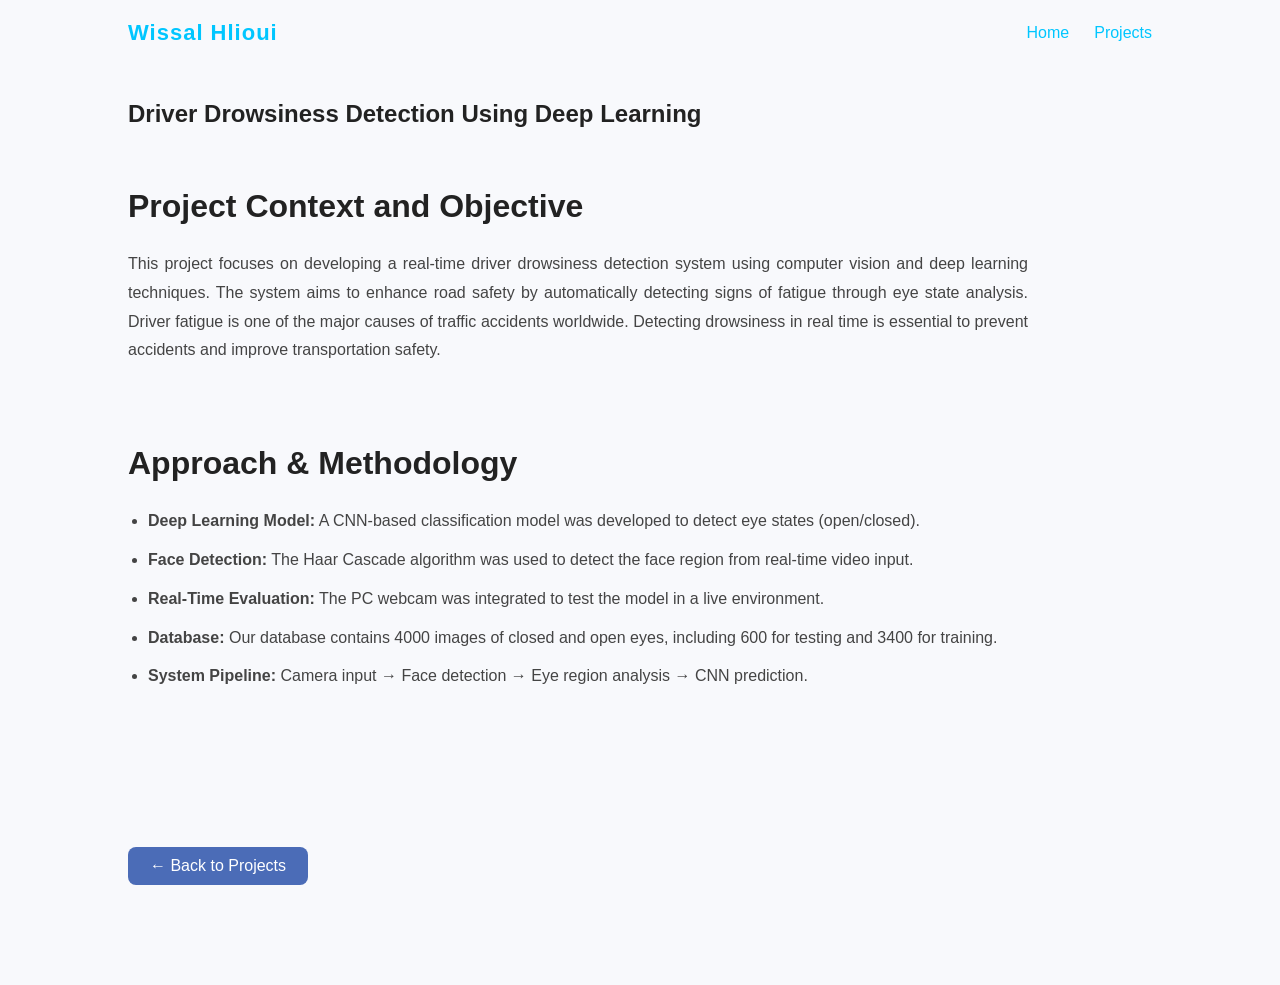
<file: project_drowsiness.html>
<!DOCTYPE html>
<html lang="en">
<head>
    <meta charset="UTF-8">
    <title>Driver Drowsiness Detection</title>
    <link rel="stylesheet" href="style.css">
</head>

<body>

<nav class="navbar">
    <div class="logo">Wissal Hlioui</div>
    <div class="nav-links">
        <a href="index.html">Home</a>
        <a href="index.html#projects">Projects</a>
    </div>
</nav>


<section class="drowsiness-page">

    <!-- Title -->
    <h1 class="project-title">
        Driver Drowsiness Detection Using Deep Learning
    </h1>

    <!-- Section 1: Overview -->
    <div class="project-section">
        <div class="project-text">
            <h2>Project Context and Objective</h2>
            <p>
                This project focuses on developing a real-time driver
                drowsiness detection system using computer vision and
                deep learning techniques. The system aims to enhance
                road safety by automatically detecting signs of fatigue
                through eye state analysis. Driver fatigue is one of the major causes of traffic accidents worldwide.
                Detecting drowsiness in real time is essential to prevent accidents
                and improve transportation safety.
            </p>
        </div>
    </div>

   

    <!-- Section 2: Approach & Methodology -->
    <div class="project-section">
        <div class="project-text">
            <h2>Approach & Methodology</h2>

            <ul class="data-list">
                <li>
                    <strong>Deep Learning Model:</strong>
                    A CNN-based classification model was developed to detect
                    eye states (open/closed).
                </li>

                <li>
                    <strong>Face Detection:</strong>
                    The Haar Cascade algorithm was used to detect the face
                    region from real-time video input.
                </li>

                <li>
                    <strong>Real-Time Evaluation:</strong>
                    The PC webcam was integrated to test the model in a live environment.
                </li>

                 <li>
                    <strong>Database:</strong>
                    Our database contains 4000 images of closed and open eyes, including 600 for testing and 3400 for training.                </li>

                <li>
                    <strong>System Pipeline:</strong>
                    Camera input → Face detection → Eye region analysis → CNN prediction.
                </li>
            </ul>

        </div>
    </div>

    <br><br>
    <a href="index.html#projects" class="btn-back">
        ← Back to Projects
    </a>

</section>
<script src="main.js"></script>
</body>
</html>
</file>
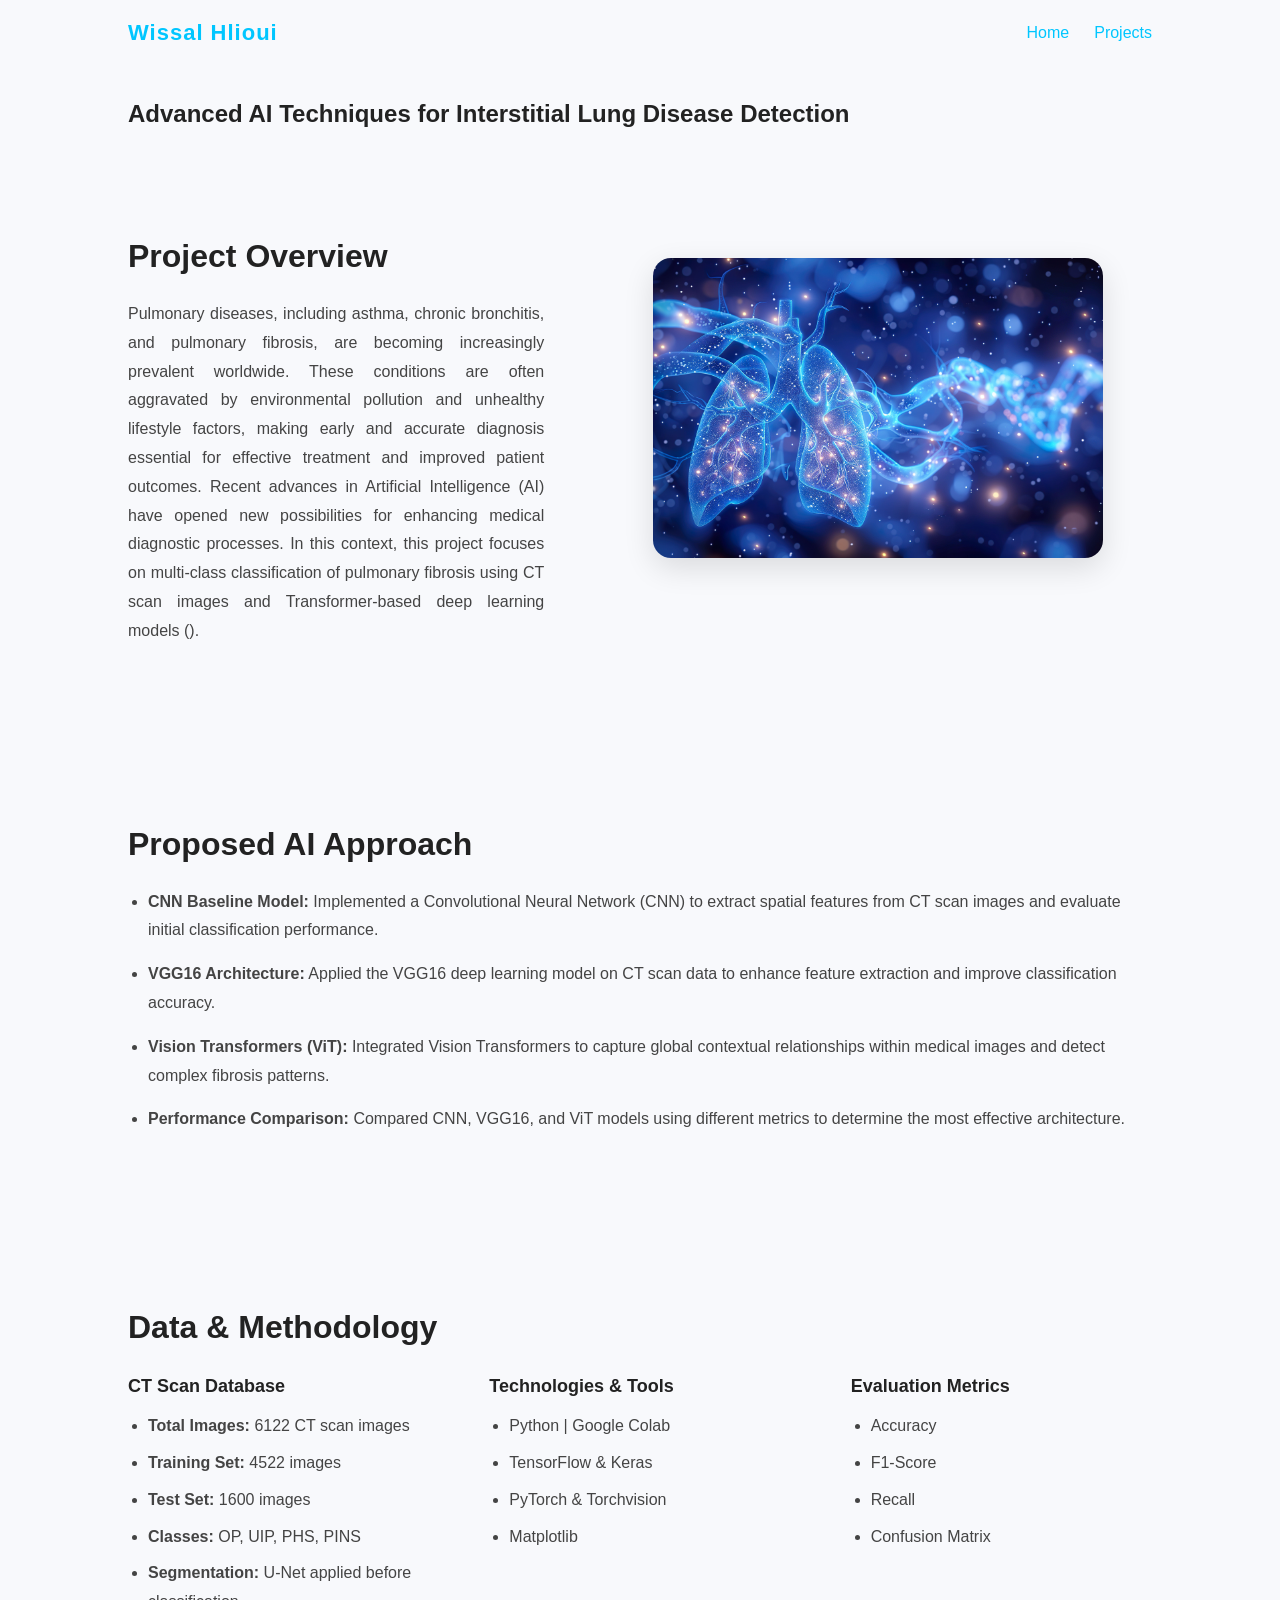
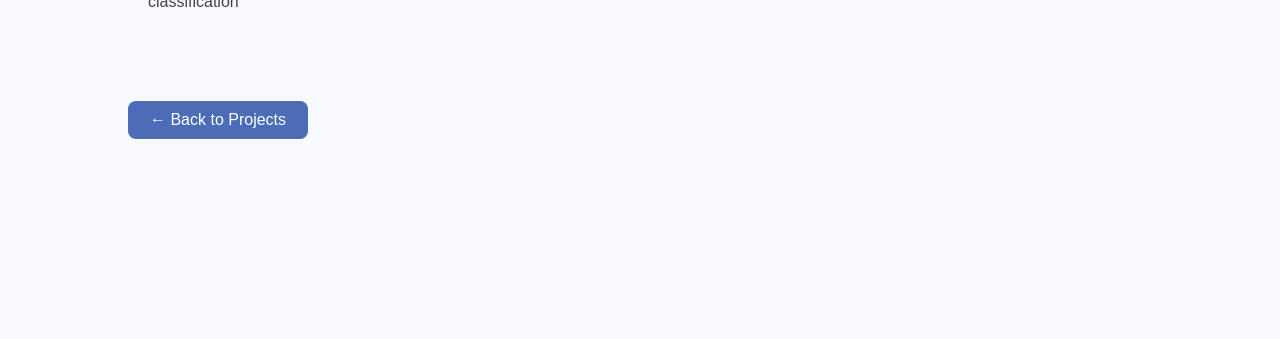
<file: project_fibrosis.html>
<!DOCTYPE html>
<html lang="en">
<head>
    <meta charset="UTF-8">
    <title>Advanced AI Techniques for ILD Detection</title>
    <link rel="stylesheet" href="style.css">
</head>

<body>

<nav class="navbar">
    <div class="logo">Wissal Hlioui</div>
    <div class="nav-links">
        <a href="index.html">Home</a>
        <a href="index.html#projects">Projects</a>
    </div>
</nav>

<section class=" fibrosis-page">

    <h1 class="project-title">
        Advanced AI Techniques for Interstitial Lung Disease Detection
    </h1>

    <!-- Section 1 -->
    <div class="project-section">
        <div class="project-text">
            <h2>Project Overview</h2>
            <p>
                Pulmonary diseases, including asthma, chronic bronchitis, and pulmonary fibrosis, are becoming increasingly prevalent worldwide.
                These conditions are often aggravated by environmental pollution and unhealthy lifestyle factors, making early and accurate diagnosis essential for effective treatment and improved patient outcomes.
                Recent advances in Artificial Intelligence (AI) have opened new possibilities for enhancing medical diagnostic processes.
                 In this context, this project focuses on multi-class classification of pulmonary fibrosis using CT scan images and  Transformer-based deep learning models ().
                
            </p>
        </div>

        <div class="project-image overview-image">
            <img src="images/overview.jpg" alt="Overview Image">
        </div>
    </div>

    <!-- Section 2 -->
    <div class="project-section">
        <div class="project-text">
            <h2>Proposed AI Approach</h2>
            <ul class="ai-list">
                 <li>
                    <strong>CNN Baseline Model:</strong>
                    Implemented a Convolutional Neural Network (CNN) to extract spatial features
                    from CT scan images and evaluate initial classification performance.
                </li>

                <li>
                    <strong>VGG16 Architecture:</strong>
                    Applied the VGG16 deep learning model on CT scan data to enhance feature
                    extraction and improve classification accuracy.
                </li>

                <li>
                    <strong>Vision Transformers (ViT):</strong>
                    Integrated Vision Transformers to capture global contextual relationships
                     within medical images and detect complex fibrosis patterns.
                </li>

                <li>
                   <strong>Performance Comparison:</strong>
                   Compared CNN, VGG16, and ViT models using different metrics
                  to determine the most effective architecture.
                </li>
            </ul>
        </div>

    </div>

    <!-- Section 3 -->
    <div class="project-section">
        <div class="project-text">
           <h2>Data & Methodology</h2>

           <div class="project-info-grid">

                <div class="info-block">
                    <h3>CT Scan Database</h3>
                    <ul class="data-list">
                        <li><strong>Total Images:</strong> 6122 CT scan images</li>
                        <li><strong>Training Set:</strong> 4522 images</li>
                        <li><strong>Test Set:</strong> 1600 images</li>
                        <li><strong>Classes:</strong> OP, UIP, PHS, PINS</li>
                        <li><strong>Segmentation:</strong> U-Net applied before classification</li>
                    </ul>
            </div>

            <div class="info-block">
                <h3>Technologies & Tools</h3>
                   <ul class="data-list">
                      <li>Python | Google Colab</li>
                       <li>TensorFlow & Keras</li>
                      <li>PyTorch & Torchvision</li>
                      <li>Matplotlib</li>
                    </ul>
            </div>

           <div class="info-block">
                <h3>Evaluation Metrics</h3>
                    <ul class="data-list">
                      <li>Accuracy</li>
                       <li>F1-Score</li>
                      <li>Recall</li>
                      <li>Confusion Matrix</li>
                    </ul>
            </div>

    </div>
    <br><br>
    <a href="index.html#projects" class="btn-back">← Back to Projects</a>

</section>
<script src="main.js"></script>
</body>
</html>
</file>
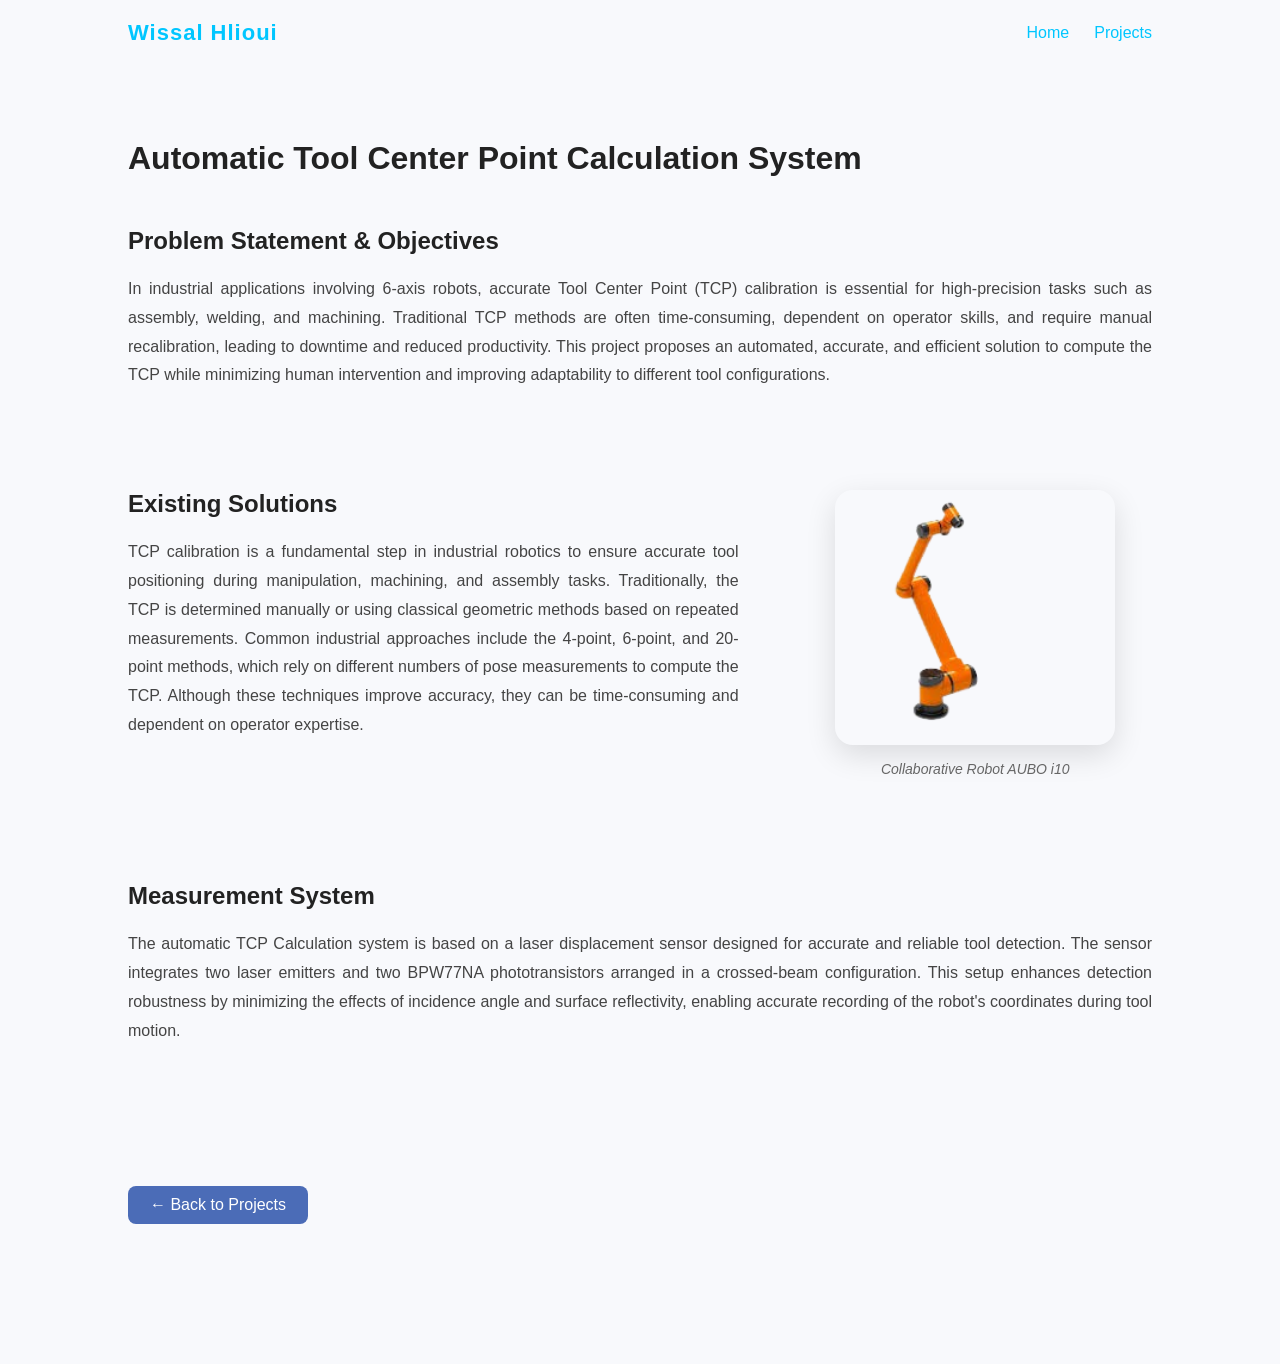
<file: project_tcp.html>
<!DOCTYPE html>
<html lang="en">
<head>
    <meta charset="UTF-8">
    <title>Automatic TCP Calibration System</title>
    <link rel="stylesheet" href="style.css">
</head>

<body>

<nav class="navbar">
    <div class="logo">Wissal Hlioui</div>
    <div class="nav-links">
        <a href="index.html">Home</a>
        <a href="index.html#projects">Projects</a>
    </div>
</nav>

<section class="tcp-page">
    
    <h1>Automatic Tool Center Point Calculation System</h1>

    <!-- Section 1: Problem Statement & Objectives -->
    <div class="project-section">
        <div class="project-text">
            <h2>Problem Statement & Objectives</h2>
            <p>
                In industrial applications involving 6-axis robots, accurate Tool Center Point (TCP) calibration is essential for high-precision tasks such as assembly, welding, and machining.
                 Traditional TCP methods are often time-consuming, dependent on operator skills, and require manual recalibration, leading to downtime and reduced productivity.
                 This project proposes an automated, accurate, and efficient solution to compute the TCP while minimizing human intervention and improving adaptability to different tool configurations.
            </p>
        </div>
        
    </div>

    <!-- Section 2: Existing Solutions  -->
    <div class="project-section">
        <div class="project-text">
            <h2>Existing Solutions</h2>
            <p>
                TCP calibration is a fundamental step in industrial robotics to ensure accurate tool positioning during manipulation, machining, and assembly tasks.
                 Traditionally, the TCP is determined manually or using classical geometric methods based on repeated measurements.
                  Common industrial approaches include the 4-point, 6-point, and 20-point methods, which rely on different numbers of pose measurements to compute the TCP.
                   Although these techniques improve accuracy, they can be time-consuming and dependent on operator expertise.
            </p>
        </div>
        <div class="project-image">
            <img src="images/image-robot.jpg.png" alt="Robot Used">
            <p class="image-caption">Collaborative Robot AUBO i10</p>
        </div>
        
    </div>

    <!-- Section 3: Measurement System -->
    <div class="project-section">
        <div class="project-text">
            <h2>Measurement System</h2>
            <p>
                The automatic TCP Calculation system is based on a laser displacement sensor designed for accurate and reliable tool detection. The sensor integrates two laser emitters and two BPW77NA phototransistors arranged in a crossed-beam configuration. This setup enhances detection robustness by minimizing the effects of incidence angle and surface reflectivity, enabling accurate recording of the robot's coordinates during tool motion.
            </p>
        </div>
    
    </div>

    
    <a href="index.html#projects" class="btn-back">← Back to Projects</a>

</section>
<script>
window.addEventListener("scroll", function () {
    const navbar = document.querySelector(".navbar");
    navbar.classList.toggle("scrolled", window.scrollY > 50);
});
</script>
<script src="main.js"></script>

</body>
</html>
</file>
<file: style.css>
* {
    margin: 0;
    padding: 0;
    box-sizing: border-box;
   
}

body {
    font-family: Arial, sans-serif;
    background-color: #f8f9fc;
    color: #333;
}



html{
    scroll-behavior: smooth;
}
/* Typing Animation */
.animated-title {
    font-size: 32px;
    font-weight: bold;
    color: #fff;
    overflow: hidden;
}

.text-typed {
    border-right: 3px solid #7bbfed;
    white-space: nowrap;
}

.cursor {
    display: inline-block;
    width: 3px;
    background-color: #7bbfed;
    animation: blink-cursor 0.7s steps(2) infinite;
}

@keyframes blink-cursor {
  0%, 50% { opacity: 1; }
  51%, 100% { opacity: 0; }
}

/* HOME SECTION */

/* About Section Layout */
.about-container {
    display: flex;
    align-items: center;
    justify-content: space-between;
    gap: 50px;
}

.about-text {
    flex: 1;
}

.about-image {
    flex: 1;
    text-align: right;
}

.about-image img {
    width: 300px;
    border-radius: 15px;
    box-shadow: 0 10px 25px rgba(0,0,0,0.15);
    transition: transform 0.3s ease;
}

.about-image img:hover {
    transform: scale(1.05);
}

.Intro-text h2 {
    animation: fadeIn 1.5s ease-in-out;
}
.Intro {
    display: flex;
    justify-content: space-between;
    align-items: center;
    padding: 80px 10%;
    padding-top: 120px;
    min-height: 90vh;
    background: linear-gradient(135deg, #991e4d, #162234, #8b4062);
    color: white;
    flex-direction: row-reverse;
    position: relative;
}
.nav-links {
    display: flex;
    align-items: center;
}

/*responsive*/

@media (max-width: 768px) {
    .Intro {
        flex-direction: column;
        text-align: center;
        gap: 30px;
    }
    .Intro-image{
        margin-top: 20px;
    }
    .buttons {
        justify-content: center;
    }
}


/* ===== ABOUT RESPONSIVE ===== */

@media (max-width: 900px) {

    .about-container {
        flex-direction: column;
        align-items: center;
        text-align: left;
        gap: 30px;
    }

    .about-text {
        width: 100%;
        max-width: 100%;
    }

    .about-image {
        text-align: center;
    }

    .about-image img {
        width: 220px;
    }

}
.name-highlight {
    color: #768ad4;
    font-weight: 600;
}
.Intro-text {
    max-width: 600px;
}

.Intro-text h3 {
    font-weight: 400;
    margin-bottom: 10px;
}

.Intro-text h1 {
    font-size: 48px;
    margin-bottom: 10px ;
}

.Intro-text h2 {
    color: #7bbfed;
    margin-bottom: 20px;
}

.Intro-text p {
    margin-bottom: 25px;
    line-height: 1.6;
}


.Intro-image img {
    width: 350px;
    height: 350px;
    object-fit: cover;
    border-radius: 50%;
    border: 4px solid #90bdd2;
    box-shadow: 0 0 40px rgba(112, 139, 181, 0.6);
    transition: 0.4s ease;
}

.Intro-image img:hover {
    transform: scale(1.05);
}

header h1 {
    font-size: 40px;
}

header p {
    margin: 15px 0;
    font-size: 18px;
}
.btn-small {
    display: inline-block;
    padding: 7px 17px;
    font-size: 14px;
    background: #18aad6;
    color: white;
    text-decoration: none;
    border-radius: 5px;
    transition: 0.3s;
}

.btn-small:hover {
    background: white;
    color: #0f2027;
}


.btn-primary {
    display: inline-block;
    padding: 12px 28px;
    font-size: 15px;
    background: linear-gradient(135deg, #7b2ff7, #2e9fff);
    color: white;
    text-decoration: none;
    border-radius: 8px;
    font-weight: 600;
    transition: all 0.3s ease;
    box-shadow: 0 4px 12px rgba(46,159,255,0.3);
}

.btn-primary:hover {
    transform: translateY(-3px);
    box-shadow: 0 8px 20px rgba(46, 159, 255, 0.4);
    background: linear-gradient(135deg, #6a11cb, #2575fc);

}
.btn-secondary {
    display: inline-block;
    padding: 12px 28px;
    font-size: 15px;
    background:linear-gradient(135deg, #7b2ff7, #2e9fff);
    color: white;
    text-decoration: none;
    border-radius: 8px;
    transition: all 0.3s ease;
    font-weight: 600;
    letter-spacing:0.5px;
    box-shadow: 0 4px 12px rgba(46,159,255,0.3);
}
.btn-secondary:hover {
   transform: translateY(-3px);
   box-shadow: 0 8px 20px rgba(46, 159, 255, 0.4);
   background: linear-gradient(135deg, #6a11cb, #2575fc);
}

.home-buttons {
    display: flex;
    gap: 20px;
    flex-wrap: wrap;
}




/* Navigation */

.navbar {
    position: fixed;
    top: 0;
    left: 0;
    width: 100%;
    display: flex;
    justify-content: space-between;
    align-items: center;
    padding: 20px 10%;
    transition: all 0.4s ease;
    z-index: 1000;
}
.navbar.scrolled {
    background: rgba(15, 15, 25, 0.7);
    backdrop-filter: blur(12px);
    -webkit-backdrop-filter: blur(12px);
    box-shadow: 0 4px 20px rgba(0, 0, 0, 0.3);
}


section {
    scroll-margin-top: 20px; 
}

.logo {
    font-size: 22px;
    font-weight: 700;
    color: #00c6ff;
    letter-spacing: 1px;
    cursor: pointer;
    transition: 0.3s ease;
}
.logo:hover{
    transform:scale(1.05);
}


.nav-links a {
    color: #00c6ff;
    margin-left: 25px;
    text-decoration: none;
    font-weight: 500;
    transition: 0.3s;
}

.nav-links a:hover {
    color: white;
    border-bottom: 2px solid #00c6ff;
    padding-bottom: 5px;
}
#about {
    padding: 80px 10%;
}
#about p {
    max-width: 750px;
    line-height: 1.9;
    font-size: 17px;
    color: #444;
}
#about h2 {
    text-align: left;
}

/* Technical Skills Section */
.technical-skills {
    text-align: center;
}

.technical-skills h2 {
    margin-bottom: 40px;
}

/* Grid layout */
.skills-grid {
    display: grid;
    grid-template-columns: repeat(auto-fit, minmax(250px, 1fr));
    gap: 25px;
}

/* Skill Card */
.skill-card {
    background: white;
    padding: 20px;
    border-radius: 8px;
    box-shadow: 0 3px 10px rgba(0,0,0,0.05);
    transition: 0.3s ease;
    border: 1px solid  #e0e0e0;
}

.skill-card:hover {
    transform: translateY(-5px);
    box-shadow: 0 8px 20px rgba(0,0,0,0.1);
}

/* Image */
.skill-card img {
    width: 60px;
    height: 60px;
    margin-bottom: 15px;
}

/* Text */
.skill-card h3 {
    margin-bottom: 10px;
}

.skill-card p {
    font-size: 14px;
    margin-bottom: 15px;
    color: #555;
}



/* Grid Layout */
.skills-category {
    display: grid;
    grid-template-columns: repeat(auto-fit, minmax(280px, 1fr));
    gap: 50px;
}




.category p {
    font-size: 14px;
    color: #555;
} 
/* Sections */

section:not(.tcp-page){
    padding: 100px 10%;
}

h2 {
    font-size:32px;
    font-weight:700;
    margin-bottom: 50px;
    
}

/* Skills */
.skills-container {
    display: grid;
    grid-template-columns: repeat(auto-fit, minmax(200px, 1fr));
    gap: 20px;
}
.skills-section {
    padding: 80px 10%;
}



.category {
    background: #f8f9ff;
    padding: 40px;
    border-radius: 20px;
    box-shadow: 0 5px 20px rgba(0,0,0,0.05);
    transition: all 0.3s ease;
}


.category:hover {
    transform: translateY(-8px);
    box-shadow: 0 12px 30px rgba(0,0,0,0.1);
}

.category h3 {
    margin-bottom: 20px;
    color: #5a6cff;
}

.skill-list {
    display: flex;
    flex-wrap: wrap;
    gap: 10px;
}

.skill-list span {
    background: #e6e9ff;
    padding: 8px 15px;
    border-radius: 50px;
    font-size: 14px;
    font-weight: 500;
    color: #333;
    transition: 0.3s ease;
}

.skill-list span:hover {
    background: #5a6cff;
    color: white;
    transform: translateY(-3px);
}
/*experience*/
.experience-section {
    padding: 80px 10%;
}

.experience-section h2 {
    margin-bottom: 50px;
}

.experience-container {
    display: flex;
    flex-direction: column;
    gap: 40px;
}

.experience-item {
    background: #f8f9fc;
    padding: 30px;
    border-radius: 15px;
    box-shadow: 0 5px 20px rgba(0,0,0,0.05);
    transition: 0.3s ease;
}

.experience-item:hover {
    transform: translateY(-5px);
}

.experience-item h3 {
    margin-bottom: 8px;
}
.experience-item h3 i {
    margin-right: 12px;   /* espace entre l'icône et le titre */
    color: #4d4f58;      
    font-size: 20px;      /* taille de l'icône */
    vertical-align: middle; /* aligne bien avec le texte */
}

.experience-item span {
    color: #4b6cb7;
    font-size: 14px;
    font-weight: 500;
}

.experience-item p {
    margin-top: 10px;
    line-height: 1.7;
    color: #555;
}

/* Projects Section */
.projects-section {
    text-align: left;
    padding: 60px 10%;
}

.projects-section h2 {
    margin-bottom: 40px;

}


.project-slogan {
    text-align: center;
    max-width: 700px;
    margin: 0 auto 70px auto;  /* centre horizontalement + espace en bas */
    color: #555;
    line-height: 1.8;
    font-size: 18px;
}



/* Grid */
.projects-grid {
    display: grid;
    grid-template-columns: repeat(auto-fit, minmax(300px, 1fr));
    gap: 50px;
}

/* Project Card */
.project-card {
    background: linear-gradient(135deg, #6fabe7, #3d4f75);
    color: white;
    padding: 25px;
    border-radius: 15px;
    box-shadow: 0 8px 25px rgba(0,0,0,0.15);
    transition: 0.3s ease;
    position: relative;
    overflow: hidden;
}

.project-card:hover {
    transform: translateY(-8px);
}
.project-card::before {
    content: "";
    position: absolute;
    top: -50px;
    right: -50px;
    width: 120px;
    height: 120px;
    background: rgba(255,255,255,0.1);
    border-radius: 50%;
}

/* Image */

.project-card img {
    width: 45px;
    height: 45px;
    object-fit: contain;
    display: block;
    margin: 0 auto 15px auto;
}


/* Text */
.project-card h3 {
    margin-bottom: 10px;
}


.project-card p {
    font-size: 14px;
    margin-bottom: 15px;
    opacity: 0.9;
}

/* Button Style */
.project-card .btn-small {
    background: white;
    color: #2e9fff;
    font-weight: 600;
    border-radius: 20px;
}

.project-card .btn-small:hover {
    background: #0f2027;
    color: white;
}





/*contact*/

 .contact-section {
    padding: 120px 10%;
    /* background-color: #ffffff; */
    text-align: left;} 

section {
     background-color: #f8f9fc; 
}

.contact-grid {
    display: grid;
    grid-template-columns: repeat(2, auto);
    
     gap: 30px;
    max-width: 1000px;
    margin: 60px auto;
    justify-content:center;  /* centre les cadres */

}



.contact-item{
display:flex;
align-items:center;
gap:12px;
margin-bottom:18px;
}
 .contact-item:hover{
    transform: translateY(-3px);
}   



.icon-circle{
width:38px;
height:38px;
border-radius:50%;

display:flex;
align-items:center;
justify-content:center;

background:#eef3ff;
color:#f0f2f7;

font-size:16px;

transition:0.3s;
}


.contact-item i{
    font-size: 18px;
    color:#4f6df5;
    margin-top: 4px;
}



.contact-item div{
display:flex;
flex-direction:column;
}

.contact-btn{
    display: inline-block;
    margin-top: 20px;
    padding: 12px 28px;
    border-radius: 30px;
    background: linear-gradient(90deg,#f7a9d8,#6fd2d7);
    color: rgb(242, 239, 239);
    text-decoration: none;
    font-weight: 600;
}

.contact-item h4{
font-size:15px;
color:#555;
margin:0;
}


.contact-item p {
    margin: 5px 0 0 0;
    color: #0a66c2;;
}



.contact-item a{
    text-decoration:none;
     color:#4f6df5;
    font-weight:500;
    border:none;
    background:none;
    padding:0;
}
.emoji{
color:#f4c542;
-webkit-text-fill-color:initial;
}

.contact-header {
    text-align: center;
    margin-bottom: 60px;
}
/* Phrase principale */
.contact-title {
    font-size: 30px;
    font-weight: 600;
    margin-bottom: 20px;   /*  espace entre les deux */
    color: #222;
}

/* Phrase secondaire */
.contact-subtitle {
    font-size: 16px;
    color: #666;
    max-width: 600px;
    margin: 0 auto;
    line-height: 1.8;
}


/*petite ligne décorative*/
.contact-intro-title::after {
    content: "";
    display: block;
    width: 60px;
    height: 3px;
    background: #4b6cb7;
    margin: 12px auto 0;
    border-radius: 2px;
} 
.contact-header {
    text-align: center;
    margin-bottom: 70px;
}

.contact-header .contact-intro:first-child{
    font-size: 24px;
    font-weight: 700;
    margin-bottom: 15px;

    background: linear-gradient(135deg, #7b2ff7, #2e9fff);
    -webkit-background-clip: text;
    background-clip: text;
    -webkit-text-fill-color: transparent;
}
/* Deuxième phrase = description */
.contact-header .contact-intro:last-child {
    font-size: 16px;
    color: #666;
    max-width: 600px;
    margin: auto ;
    line-height: 1.6;
    font-weight: 400;
}



/* Responsive */

@media (max-width: 768px) {
    .contact-grid {
        grid-template-columns: 1fr;
    }
}


.footer{
background-color:#f8f9fc;
padding:30px 10%;
border-top:1px solid #e0e0e0;

display:flex;
justify-content:space-between;
align-items:center;

font-size:14px;
color:#666;
}

/* liens */

.footer-right a{
text-decoration:none;
color:#4b6cb7;
font-weight:500;
margin:0 4px;
}

.footer-right a:hover{
text-decoration:underline;
}

/* phrase centre */

.footer-center{
font-weight:500;
color:#333;
text-align:center;
}



.footer-left{
color:#666;
}

/* phrase principale */

.footer-quote{
font-size:16px;
font-weight:500;
color:#333;
margin-bottom:15px;
}



.footer-name{
font-size:14px;
color:#666;
margin-bottom:10px;
}

/* liens */

.footer-links a{
text-decoration:none;
color:#4b6cb7;
font-weight:500;
margin:0 6px;
}

.footer-links a:hover{
text-decoration:underline;
} */

 .contact-item h4 {
    margin-bottom: 10px;
    color: #0a66c2;
} 

.contact-item a {
    text-decoration: none;
    color: #0a66c2;
    font-weight: 500;
}

.ai-list {
    padding-left: 20px;
    line-height: 1.8;
    color: #444;
}

.ai-list li {
    margin-bottom: 15px;
} 

/* Animation de mise en avant d'une section */

 .section-animate {
    transition: transform 0.6s ease, opacity 0.6s ease;
    transform: scale(1);
    opacity: 1;
}

.section-animate.active {
    transform: scale(1.05);  
    opacity: 1;
    box-shadow: 0 15px 30px rgba(0,0,0,0.2);
    border-radius: 15px; 
    transition: transform 0.6s ease, opacity 0.6s ease;
} 


/*=====project-tcp-page*/

.tcp-page {
    padding: 140px 10%;
    background-color: #f8f9fc;
}

.tcp-page h1 {
    text-align: left;
    margin-bottom: 50px;
    color: #222;
    font-size: 32px;
}

/* Sections principales */
.tcp-page .project-section {
    display: flex;
    justify-content: space-between;
    align-items: flex-start;
    gap: 60px;
    margin-bottom: 80px;
}

/* Texte à gauche */
.tcp-page .project-text {
    flex: 1.9;
}

/* Image à droite */
.tcp-page .project-image {
    flex: 1.1;
    display: flex;
    flex-direction: column;
    justify-content: center;
    align-items: center;
    margin-top: 0;
}

.tcp-page .project-image img {
    width: 100%;
    max-width: 280px;
    border-radius: 18px;
    box-shadow: 0 10px 30px rgba(0,0,0,0.12);
    transition: transform 0.3s ease;
}

.tcp-page .project-image img:hover {
    transform: scale(1.03);
}

.tcp-page .image-caption {
    text-align: center;
    margin-top: 12px;
    font-size: 14px;
    color: #666;
    font-style: italic;
    max-width: 280px;
}

/* Titres des sections */
.tcp-page h2 {
    text-align: left;
    margin-top: 0;
    margin-bottom: 20px;
    color: #222;
    font-size: 24px;
}

/* Paragraphes */
.tcp-page p {
    text-align: justify;
    line-height: 1.8;
    color: #444;
    margin-bottom: 20px;
}

/* Bouton back */
.btn-back {
    display: inline-block;
    margin-top: 40px;
    padding: 10px 22px;
    background: #4b6cb7;
    color: white;
    text-decoration: none;
    border-radius: 8px;
    transition: 0.3s ease;
}

.btn-back:hover {
    background: #3a5a9c;
    transform: translateY(-2px);
}

/* Responsive */
@media (max-width: 900px) {
    .tcp-page .project-section {
        flex-direction: column;
        gap: 30px;
        margin-bottom: 60px;
    }

    .tcp-page .project-image {
        order: -1; /* Image en premier sur mobile */
        margin-bottom: 20px;
    }

    .tcp-page .project-image img {
        max-width: 220px;
    }

    .tcp-page h1 {
        font-size: 28px;
    }
}


/* ===== FIBROSIS PAGE ===== */

.fibrosis-page {
    padding: 140px 5% 80px 3%;
    background-color: #f8f9fc; 
}

.fibrosis-page .project-section {
    display: flex;
    justify-content: space-between;
    align-items: flex-start;
    gap: 60px;
    margin-bottom:100px;
}

/* Texte à gauche */
.fibrosis-page .project-text {
    flex: 1.9;
}

/* Image à droite */
.fibrosis-page .project-image {
    flex: 2.5;
    display: flex;
    justify-content: center;
    align-items: center;
    margin-top: 80px;
}

 .fibrosis-page .project-image img {
    width: 100%;
    max-width: 450px; 
    border-radius: 18px;
    box-shadow: 0 10px 30px rgba(0,0,0,0.12);
    transition: transform 0.3s ease;
}




/* Responsive */
@media (max-width: 900px) {
    .fibrosis-page .project-section {
        flex-direction: column;
    }

    .fibrosis-page .project-image {
        text-align: center;
        margin-top:30px;
    }
}


.fibrosis-page h1 {
    text-align: left;
    margin-bottom: 50px;
    color: #222;
}

.fibrosis-page h2 {
    text-align: left;
    margin-top: 60px;
    margin-bottom: 25px;
    color: #222;
}

.fibrosis-page p {
    text-align: justify;
    line-height: 1.8;
    color: #444;
    margin-bottom: 20px;
}
/* ===== PROJECT INFO GRID ===== */

.project-info-grid{
    display: grid;
    grid-template-columns: repeat(3,1fr);
    gap: 60px;
    margin-top: 30px;
}

.info-block h3{
    margin-bottom: 15px;
    font-size: 18px;
    color: #222;
}
/* lists */

.data-list{
    padding-left: 20px;
    line-height: 1.8;
    color: #444;
}

.data-list li{
    margin-bottom: 8px;
}
@media (max-width: 900px){

    .project-info-grid{
        grid-template-columns: 1fr;
        gap: 25px;
    }

}




  /* ===== DROWSINESS PAGE ===== */

.drowsiness-page {
    padding: 140px 5% 80px 3%;
    background-color: #f8f9fc;
}

/* Sections */
.drowsiness-page .project-section {
    margin-bottom: 80px;
}

/* Texte */
.drowsiness-page .project-text {
    max-width: 900px;
}

/* Titres */
.drowsiness-page h1 {
    text-align: left;
    margin-bottom: 50px;
    color: #222;
}

.drowsiness-page h2 {
    text-align: left;
    margin-top: 60px;
    margin-bottom: 25px;
    color: #222;
}

/* Paragraphes */
.drowsiness-page p {
    text-align: justify;
    line-height: 1.8;
    color: #444;
    margin-bottom: 20px;
}

/* Liste */
.drowsiness-page .data-list {
    padding-left: 20px;
    line-height: 1.8;
    color: #444;
}

.drowsiness-page .data-list li {
    margin-bottom: 10px;
}



/* ===== ABOUT EXTRA SECTION ===== */

.about-extra {
    margin-top: 60px;
    display: flex;
    justify-content: space-between;
    gap: 60px;
    flex-wrap: wrap;
}
.about-extra h3 {
    margin-bottom: 20px;
    font-size: 22px;
}

/* ===== TIMELINE STYLE ===== */

.education,
.languages {
    flex: 1;
    min-width: 250px;
}


.education h4 {
    color: #768ad4;   
    font-size: 14px;  
    font-weight: 600;
    margin-bottom: 4px;
    white-space: nowrap;
}


.education span {
    font-size: 14px;
    color: #666;   
}



/* ===== LANGUAGES STYLE ===== */

.languages ul {
    list-style: none;
    padding: 0;
}

.languages li {
    margin-bottom: 10px;
    font-size: 16px;
}


/* ===== RESPONSIVE NAVIGATION FIX ===== */

.menu {
    display: none;
    font-size: 28px;
    color: #00c6ff;
    cursor: pointer;
}

/* Mobile & Tablet */
@media (max-width: 1024px) {

    .menu {
        display: block;
    }

    .nav-links {
    position: absolute;
    top: 70px;
    right: 10%;
    width: 220px;
    background-color: #3f3747;
    backdrop-filter: blur(12px);

    flex-direction: column;
    align-items: center;
    gap: 20px;
    box-shadow: 0 10px 30px rgba(0,0,0,0.3);

    padding: 25px 0;
    border-radius: 12px;

    display: none;      /* 🔥 menu caché au début */
}

    .nav-links.active {
        max-height: 300px;
        display: flex;
    }

    .nav-links a {
        font-size: 18px;
        color: #00c6ff;
    }
}

/* Desktop */
@media (min-width: 1025px) {

    .nav-links {
        display: flex !important;
        position: static;
        flex-direction: row;
        background: transparent;
        padding: 0;
    }

    .menu {
        display: none !important;
    }
}
</file>
